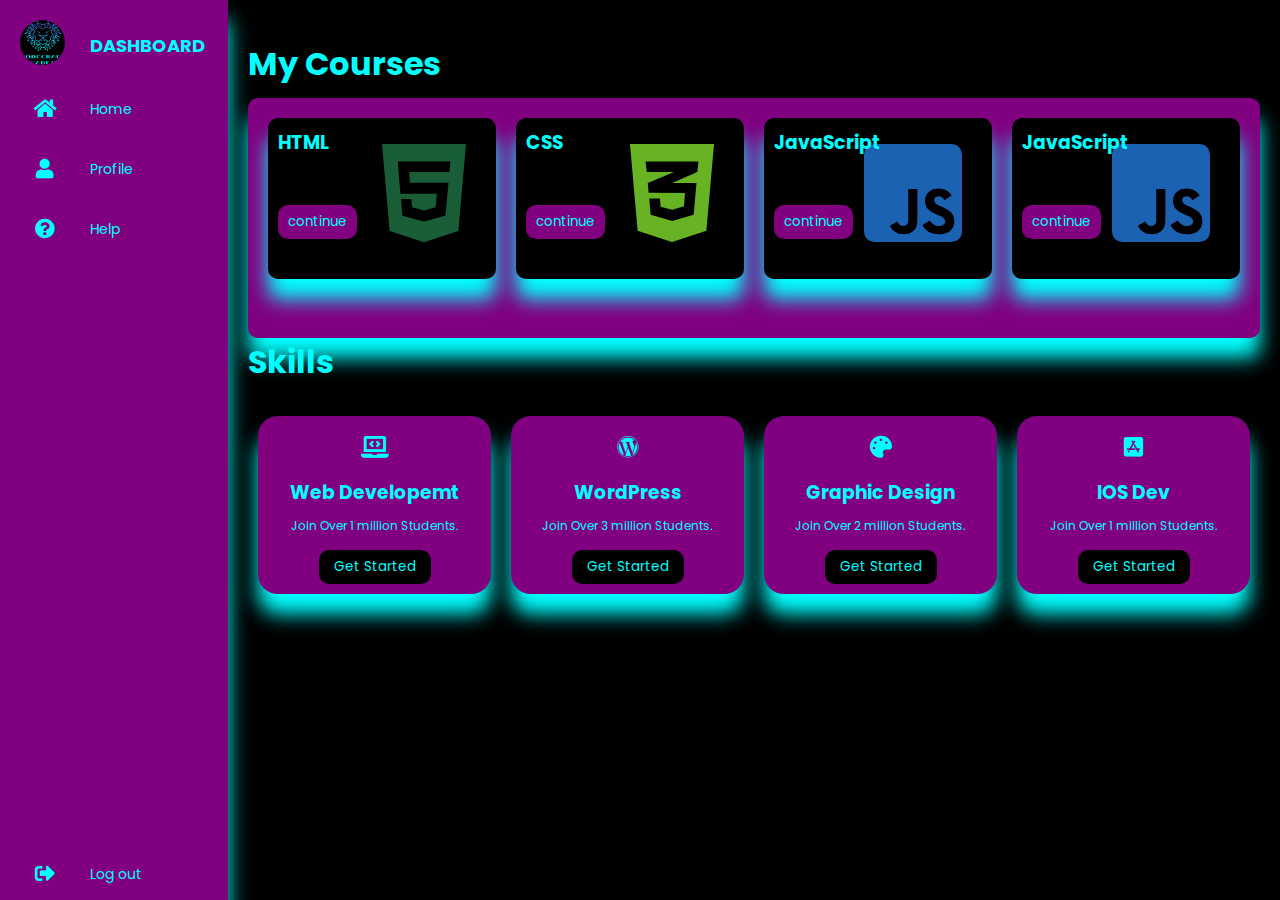
<file: dash bord2/index.html>
<!DOCTYPE html>
    <html lang="en">
    <head>
      <meta charset="UTF-8" />
      <title>Dashboard | By Code Info</title>
      <link rel="stylesheet" href="style/style.css" />
      <!-- Font Awesome Cdn Link -->
      <link rel="stylesheet" href="https://cdnjs.cloudflare.com/ajax/libs/font-awesome/5.15.4/css/all.min.css"/>
    </head>
    <body>
      <div class="container">
        <nav>
          <ul>
            <li><a href="#" class="logo">
              <img src="CODECRAFT ACADEMY.png">
              <span class="nav-item">DashBoard</span>
            </a></li>
            <li><a href="#">
              <i class="fas fa-home"></i>
              <span class="nav-item">Home</span>
            </a></li>
            <li><a href="#">
              <i class="fas fa-user"></i>
              <span class="nav-item">Profile</span>
            </a></li>
            <li><a href="#">
              <i class="fas fa-question-circle"></i>
              <span class="nav-item">Help</span>
            </a></li>
            <li><a href="#" class="logout">
              <i class="fas fa-sign-out-alt"></i>
              <span class="nav-item">Log out</span>
            </a></li>
          </ul>
        </nav>
    
        <section class="main">
          <section class="main-course">
            <h1 class="h-class">My courses</h1>
            <div class="course-box">
              
              <div class="course">
                <div class="box">
                  <h3 class="h-class">HTML</h3>
                  <button>continue</button>
                  <i class="fab fa-html5 html"></i>
                </div>
                <div class="box">
                  <h3 class="h-class">CSS</h3>
                  <button>continue</button>
                  <i class="fab fa-css3-alt css"></i>
                </div>
                <div class="box">
                  <h3 class="h-class">JavaScript</h3>
                  <button>continue</button>
                  <i class="fab fa-js-square js"></i>
                </div>
                <div class="box">
                    <h3 class="h-class">JavaScript</h3>
                    <button>continue</button>
                    <i class="fab fa-js-square js"></i>
                  </div>
              </div>
            </div>
          </section>
          <div class="main-top">
            <h1 class="h-class">Skills</h1>
          </div>
          <div class="main-skills">
            <div class="card">
              <i class="fas fa-laptop-code"></i>
              <h3>Web developemt</h3>
              <p>Join Over 1 million Students.</p>
              <button>Get Started</button>
            </div>
            <div class="card">
              <i class="fab fa-wordpress"></i>
              <h3>WordPress</h3>
              <p>Join Over 3 million Students.</p>
              <button>Get Started</button>
            </div>
            <div class="card">
              <i class="fas fa-palette"></i>
              <h3>graphic design</h3>
              <p>Join Over 2 million Students.</p>
              <button>Get Started</button>
            </div>
            <div class="card">
              <i class="fab fa-app-store-ios"></i>
              <h3>IOS dev</h3>
              <p>Join Over 1 million Students.</p>
              <button>Get Started</button>
            </div>
          </div>
        </section>
      </div>
    </body>
    </html>
</file>
<file: dash bord2/style/style.css>
@import url("https://fonts.googleapis.com/css2?family=Poppins:wght@400;500;600;700");
*{
  margin: 0;
  padding: 0;
  outline: none;
  border: none;
  text-decoration: none;
  box-sizing: border-box;
  font-family: "Poppins", sans-serif;
}
body{
  background: black;
}
.container{
  display: flex;
}
nav{
  position: relative;
  top: 0;
  bottom: 0;
  height: 100vh;
  left: 0;
  background: purple;
  width: 280px;
  overflow: hidden;
  box-shadow: 0 20px 20px aqua;
}
.logo{
  text-align: center;
  display: flex;
  margin: 10px 0 0 10px;
}
.logo img{
  width: 45px;
  height: 45px;
  border-radius: 50%;
}
.logo span{
  font-weight: bold;
  padding-left: 15px;
  font-size: 18px;
  text-transform: uppercase;
}
a{
  position: relative;
  color: aqua;
  font-size: 14px;
  display: table;
  width: 280px;
  padding: 10px;
}
nav .fas{
  position: relative;
  width: 70px;
  height: 40px;
  top: 14px;
  font-size: 20px;
  text-align: center;
}
.nav-item{
  position: relative;
  top: 12px;
  margin-left: 10px;
}
a:hover{
  background: black;
}
.logout{
  position: absolute;
  bottom: 0;
}

.main{
  position: relative;
  padding: 20px;
  width: 100%;
}
.main-top{
  display: flex;
  width: 100%;
}
.main-top i{
  position: absolute;
  right: 0;
  margin: 10px 30px;
  color: rgb(63, 54, 54);
  cursor: pointer;
}
.main-skills{
  display: flex;
  margin-top: 20px;
}
.main-skills .card{
  width: 25%;
  margin: 10px;
  background: purple;
  text-align: center;
  border-radius: 20px;
  padding: 10px;
  box-shadow: 0 20px 20px aqua;
  color: aqua;
}
.main-skills .card h3{
  margin: 10px;
  text-transform: capitalize;
}
.main-skills .card p{
  font-size: 12px;
}
.main-skills .card button{
  background: black;
  color: aqua;
  padding: 7px 15px;
  border-radius: 10px;
  margin-top: 15px;
  cursor: pointer;
}
.main-skills .card button:hover{
  background: rgba(223, 70, 15, 0.856);
}
.main-skills .card i{
  font-size: 22px;
  padding: 10px;
}

.main-course{
  margin-top:20px ;
  text-transform: capitalize;
}
.course-box{
  width: 100%;
  height: 240px;
  padding: 10px 10px 30px 10px;
  margin-top: 10px;
  background: purple;
  border-radius: 10px;
  box-shadow: 0 20px 20px aqua;
}
.course-box ul{
  list-style: none;
  display: flex;
}
.course-box ul li{
  margin: 10px;
  color: aqua;
  cursor: pointer;
}
.course-box ul .active{
  color: aqua;
  border-bottom: 1px solid aqua;
}
.course-box .course{
  display: flex;
}
.box{
  width: 33%;
  padding: 10px;
  margin: 10px;
  border-radius: 10px;
  background: rgb(0, 0, 0);
  box-shadow: 0 20px 20px aqua;
}
.box p{
  font-size: 12px;
  margin-top: 5px;
}
.box button{
  background: purple;
  color: aqua;
  padding: 7px 10px;
  border-radius: 10px;
  margin-top: 3rem;
  cursor: pointer;
}
.box button:hover{
  background: purple;
}
.box i{
  font-size: 7rem;
  float: right;
  margin: -20px 20px 20px 0;
}
.html{
  color: rgb(25, 94, 54);
}
.css{
  color: rgb(104, 179, 35);
}
.js{
  color: rgb(28, 98, 179);
}
.h-class{
    color: aqua;
}
</file>
